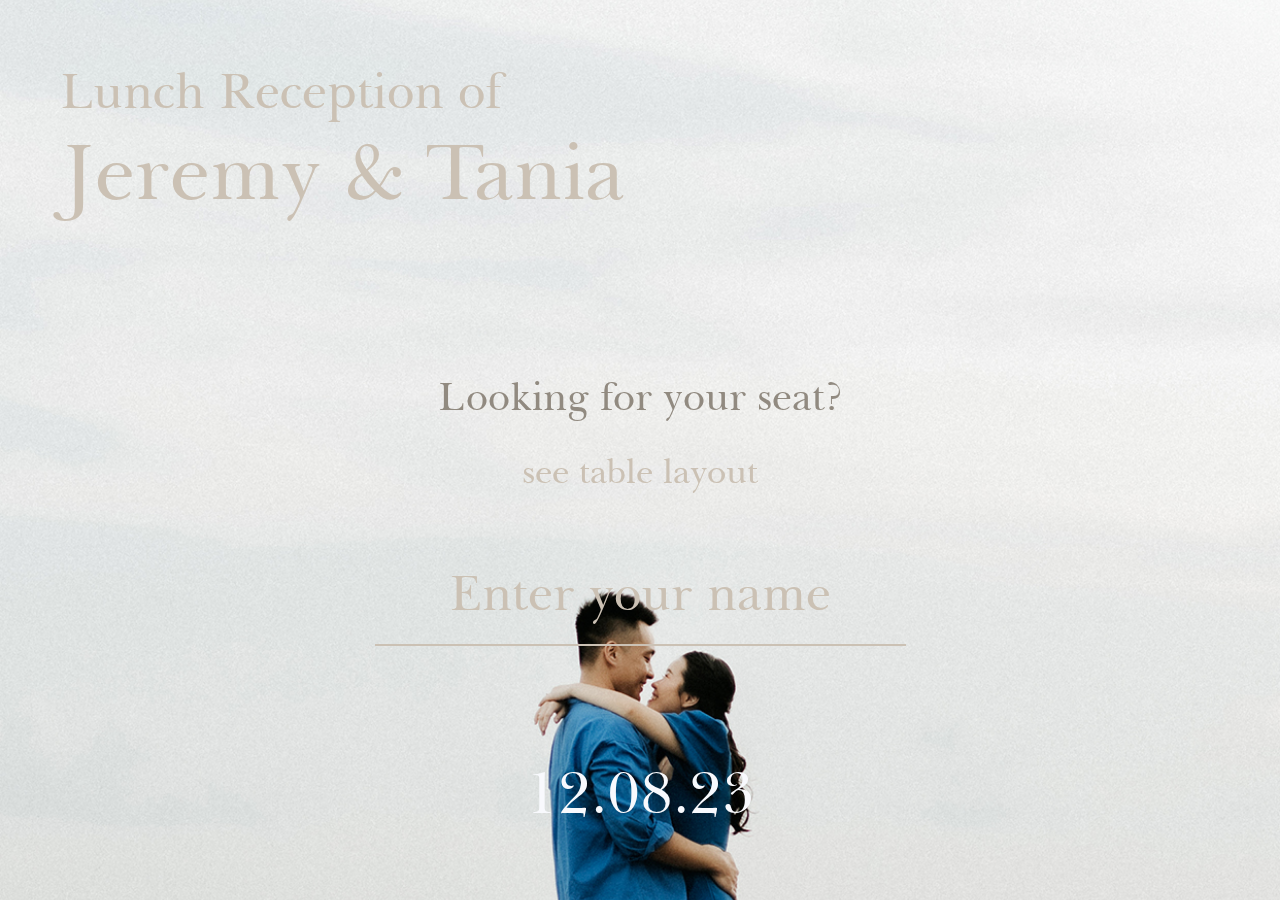
<file: index.html>
<!DOCTYPE html>
<html>

<head>
  <link rel="stylesheet" href="styles.css">
  <title>Find Your Table</title>
  <style>
    body {
      font-family: Arial, sans-serif;
    }
  </style>
</head>

<body>
  <div class="background-container">
    <div class="left-section">
      <h1 class="title-section" style="margin-top: 60px;">Lunch Reception of</h1>
      <h1 class="title-section" style="font-size: 80px;">Jeremy & Tania</h1>

      <h1 class="new-font" style="color: #918a80; margin-top: 150px;">Looking for your seat?</h1>
      <h2 class="new-font" style="color: #e8dbca"><a
          href="https://raw.githubusercontent.com/jbachtiar/wedding-website/main/table_layout2.jpg"
          class="beautified-link">
          see table layout</a></h2>
      <div class="container">
        <input class="right-section search-box" type="text" id="searchInput" placeholder="Enter your name">

      </div>
    </div>

    <div class="result-section" id="result"></div>

    <div id="tableDetailsModal" class="modal">
      <div class="modal-content">
        <span class="close" id="closeButtonId">&times;</span>
        <h2 class="table-details">Table Details</h2>
        <table id="tableDetails">
          <thead>
            <tr>
              <th>Name</th>
              <th>Table Number</th>
            </tr>
          </thead>
          <tbody>
            <!-- Guest details for the selected table will be dynamically added here -->
          </tbody>
        </table>
        <div class="legends">
          (M) : Halal | (NP) : No Shellfish
        </div>
        <div class="legends">
          (V) : Vegetarian | (BC) : Baby Chair
        </div>

      </div>

    </div>



    <script>
      function searchTable() {
        var input = document.getElementById("searchInput").value.toUpperCase();
        var resultContainer = document.getElementById("result");
        resultContainer.innerHTML = "";
        var db_url = 'https://docs.google.com/spreadsheets/d/e/2PACX-1vSuLiEQuS1OTeWyjOb66WxhtYsaJDz5geLNW1rAw1ZwVJnQEJndbYjZwYyI2EFtgcsa6pUPtL220sfy/pub?gid=1525874626&single=true&output=csv'
        fetch(db_url)
          .then(function (response) {
            return response.text();
          })
          .then(function (data) {
            var lines = data.split('\n');
            var matchingGuests = [];

            for (var i = 1; i < lines.length; i++) {
              var row = lines[i].split(',');
              var guestName = row[0].trim().toUpperCase();

              if (guestName.includes(input)) {
                matchingGuests.push({
                  name: row[0].trim(),
                  tableNumber: row[1].trim()
                });
              }
            }

            if (matchingGuests.length > 0) {
              var table = document.createElement("table");
              var tableHead = document.createElement("tr");
              var nameHeader = document.createElement("th");
              var tableNumberHeader = document.createElement("th");
              var actionHeader = document.createElement("th");

              nameHeader.appendChild(document.createTextNode("Name"));
              tableNumberHeader.appendChild(document.createTextNode("Table Number"));
              actionHeader.appendChild(document.createTextNode(""));

              tableHead.appendChild(nameHeader);
              tableHead.appendChild(tableNumberHeader);
              tableHead.appendChild(actionHeader);

              table.appendChild(tableHead);

              matchingGuests.forEach(function (guest) {
                var row = document.createElement("tr");
                var nameCell = document.createElement("td");
                var tableNumberCell = document.createElement("td");
                var buttonCell = document.createElement("td");

                nameCell.appendChild(document.createTextNode(guest.name));
                tableNumberCell.appendChild(document.createTextNode(guest.tableNumber));

                // Create the button element
                var button = document.createElement("button");
                button.textContent = "See your table";
                button.classList.add("see-table-button");

                // Add a click event listener to the button
                button.addEventListener("click", function () {
                  showTableDetails(guest.tableNumber);
                });

                // Append the button to the button cell
                buttonCell.appendChild(button);



                row.appendChild(nameCell);
                row.appendChild(tableNumberCell);
                row.appendChild(buttonCell);
                table.appendChild(row);
              });

              resultContainer.innerHTML = "";
              resultContainer.appendChild(table);
            } else {
              resultContainer.innerHTML = "No matching guests found.";
            }
          })
          .catch(function (error) {
            console.log("Error fetching guest data:", error);
          });
      }

      var searchInput = document.getElementById("searchInput");
      searchInput.addEventListener("input", searchTable);

      var seeTableButtons = document.getElementsByClassName('see-table-button');
      Array.from(seeTableButtons).forEach(function (button) {
        button.addEventListener('click', function () {
          var row = this.parentNode.parentNode;
          var tableNumber = row.cells[1].textContent;
          showTableDetails(tableNumber);
        });
      });
      // Function to display the table details modal
      async function showTableDetails(tableNumber) {
        // Get the modal element
        var modal = document.getElementById('tableDetailsModal');

        // Get the table details
        console.log(tableNumber)
        var tableDetails = await getTableDetails(tableNumber);
        console.log(tableDetails)

        // Get the table body element in the modal
        var tableBody = document.querySelector('#tableDetails tbody');
        tableBody.innerHTML = '';

        // Add the guest details to the table
        tableDetails.forEach(function (guest) {
          var newRow = tableBody.insertRow();
          newRow.insertCell().textContent = guest.name;
          newRow.insertCell().textContent = guest.tableNumber;
        });

        // Show the modal
        modal.style.display = 'block';
      }
      // Function to retrieve the guest details for a specific table number
      async function getTableDetails(tableNumber) {
        try {
          // Fetch the guest data from the Google Sheets CSV URL
          var dbUrl = 'https://docs.google.com/spreadsheets/d/e/2PACX-1vSuLiEQuS1OTeWyjOb66WxhtYsaJDz5geLNW1rAw1ZwVJnQEJndbYjZwYyI2EFtgcsa6pUPtL220sfy/pub?gid=1525874626&single=true&output=csv';
          var response = await fetch(dbUrl);
          var data = await response.text();

          // Parse the CSV data
          var lines = data.split('\n');
          var guestData = [];

          // Iterate over each row and extract the name and table number
          for (var i = 1; i < lines.length; i++) {
            var row = lines[i].split(',');
            var guestName = row[0].trim();
            var guestTableNumber = row[1].trim();

            // Check if the table number matches the input
            if (guestTableNumber === tableNumber) {
              guestData.push({
                name: guestName,
                tableNumber: guestTableNumber
              });
            }
          }

          return guestData;
        } catch (error) {
          console.log('Error fetching guest data:', error);
          return [];
        }
      }

      var modal = document.getElementById('tableDetailsModal');
      var closeButton = document.getElementById('closeButtonId');

      // Function to close the modal
      function closeModal() {
        modal.style.display = 'none';
      }

      // Event listener for the close button click event
      closeButton.addEventListener('click', closeModal);

    </script>
  </div>
  <div class="bottom-container">
    <p class="bottom-middle-text">12.08.23</p>
  </div>
</body>

</html>
</file>
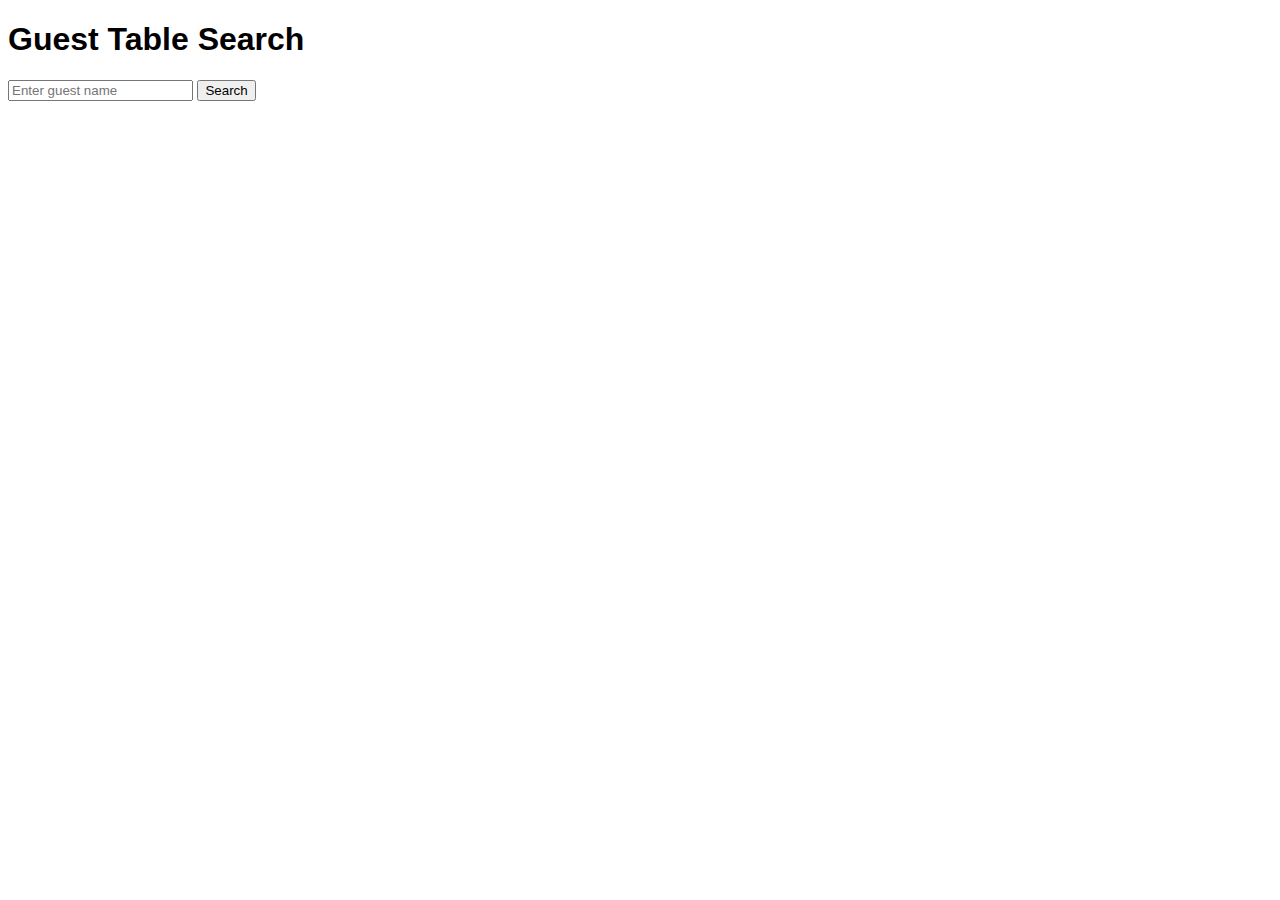
<file: home.html>
<!DOCTYPE html>
<html>
<head>
  <title>Guest Table Search</title>
  <style>
    body {
      font-family: Arial, sans-serif;
    }
  </style>
</head>
<body>
  <h1>Guest Table Search</h1>
  <input type="text" id="searchInput" placeholder="Enter guest name">
  <button onclick="searchTable()">Search</button>
  <div id="result"></div>

  <script>
    function searchTable() {
      var input = document.getElementById("searchInput").value.toUpperCase();
      var resultContainer = document.getElementById("result");
      resultContainer.innerHTML = "";

      fetch('https://docs.google.com/spreadsheets/d/e/2PACX-1vSYSLfzZ_xsJ8EnJ9Yq4T3ee_-5otgKsmbOYpcdqZLH86No797lFQ2g-cN9W35kXEq9ws1iEB0eTsbO/pub?gid=923541529&single=true&output=csv')
        .then(function (response) {
          return response.text();
        })
        .then(function (data) {
          var lines = data.split('\n');
          var matchingGuests = [];

          for (var i = 1; i < lines.length; i++) {
            var row = lines[i].split(',');
            var guestName = row[0].trim().toUpperCase();

            if (guestName.includes(input)) {
              matchingGuests.push({
                name: row[0].trim(),
                tableNumber: row[1].trim()
              });
            }
          }

          if (matchingGuests.length > 0) {
            var table = document.createElement("table");
            var tableHead = document.createElement("tr");
            var nameHeader = document.createElement("th");
            var tableNumberHeader = document.createElement("th");
            nameHeader.appendChild(document.createTextNode("Name"));
            tableNumberHeader.appendChild(document.createTextNode("Table Number"));
            tableHead.appendChild(nameHeader);
            tableHead.appendChild(tableNumberHeader);
            table.appendChild(tableHead);

            matchingGuests.forEach(function (guest) {
              var row = document.createElement("tr");
              var nameCell = document.createElement("td");
              var tableNumberCell = document.createElement("td");
              nameCell.appendChild(document.createTextNode(guest.name));
              tableNumberCell.appendChild(document.createTextNode(guest.tableNumber));
              row.appendChild(nameCell);
              row.appendChild(tableNumberCell);
              table.appendChild(row);
            });

            resultContainer.appendChild(table);
          } else {
            resultContainer.innerHTML = "No matching guests found.";
          }
        })
        .catch(function (error) {
          console.log("Error fetching guest data:", error);
        });
    }
  </script>
</body>
</html>
</file>
<file: styles.css>
.result-section {
  overflow-y: auto;
}
body {
  font-family: Arial, sans-serif;
  margin: 20px;
  display: flex;
  flex-direction: column;
  justify-content: center;
  align-items: center;
  font-size: 35px;
}

h1 {
  text-align: center;
  font-size: 40px;
}

h2 {
  font-size: 35px;
  text-align: center;
}

#searchInput {
  margin-top: 20px;
  margin-bottom: 10px;
  font-size: 50px;
  padding: 20px;
  text-align: center;
}

#result {
  margin-top: 20px;
  text-align: center;
  font-family: "BaskervilleOldFaceRegular", serif;
  font-weight: 200;
  color: #918a80;
  padding-left: 25px;
  padding-right: 25px;
}

table {
  width: 100%;
  border-collapse: collapse;
  margin-top: 10px;
}

th {
  font-weight: bold;
  border: 1px solid #ccc;
  padding: 15px;
}

td {
  padding: 15px;
  text-align: center;
  vertical-align: middle;
  border: 1px solid #ccc;
}

td:nth-child(3),
th:nth-child(3) {
  border: none;
}
/* Existing CSS styles */

/* Style for the modal */
.modal {
  display: none;
  position: fixed;
  z-index: 1;
  left: 0;
  top: 0;
  width: 100%;
  height: 100%;
  overflow: auto;
  background-color: rgba(0, 0, 0, 0.4);
}

.modal-content {
  background-color: #fefefe;
  margin: 10% auto;
  padding: 50px;
  border: 1px solid #888;
  width: 80%;
  border-radius: 35px;
}

.close {
  color: #aaa;
  float: right;
  font-size: 45px;
  font-weight: bold;
  cursor: pointer;
}

.close:hover,
.close:focus {
  color: #000;
  text-decoration: none;
  cursor: pointer;
}

/* Additional style for the button */
.see-table-button {
  background-color: transparent;
  border: none;
  color: #918a80;
  padding: 5px 10px;
  text-align: center;
  text-decoration: none;
  display: inline-block;
  cursor: pointer;
  font-size: 35px;
}
.beautified-link {
  color: #cbc1b4;
  text-decoration: none;
  /* border-bottom: 2px solid #cbc1b4; */
  transition: border-bottom-color 0.3s ease;
  /* 
  border-radius: 10px 10px 10px 10px;
  padding: 10x; */

  /* Apply a border to the top-left and bottom-right corners */
  /* border-width: 2px;
  border-style: solid;
  border-color: #cbc1b4;*/
}
a.beautified-link svg {
  width: 16px;
  height: 16px;
  fill: #cbc1b4;
  margin-right: 5px;
}

.beautified-link:hover {
  border-bottom-color: #666;
}

.banner {
  width: 100%;
  text-align: center;
}

.banner img {
  width: 100%;
  max-width: 100%;
  height: auto;
}
.title-section {
  font-size: 50px;
  font-family: "BaskervilleOldFaceRegular", serif;
  color: #cbc1b4;
  font-weight: 400;
  margin: 0px;
  margin-left: 60px;
  text-align: left;
}

@media screen and (max-width: 600px) {
  /* Adjust styles for smaller screens */
  .result-section {
    margin: 5px;
  }

  .modal-content {
    width: 90%;
  }
}
.background-container {
  position: fixed;
  top: 0;
  left: 0;
  width: 100%;
  height: 100%;
  background-image: url("background.jpg");
  background-size: cover;
  background-position: center;
  z-index: -1; /* To place the container behind other content */
}

@font-face {
  font-family: "BaskervilleOldFaceRegular";
  src: url("fonts/BaskervilleBT.ttf") format("truetype");
  /* Add other font formats if available */
  font-weight: normal;
  font-style: normal;
}

.bottom-container {
  display: flex;
  align-items: center;
  justify-content: center;
  height: 100%;
}

/* Style the bottom middle text */
.bottom-middle-text {
  position: absolute;
  bottom: 10px; /* Adjust this value as needed to control the vertical position */
  left: 50%;
  transform: translateX(-50%);
  font-size: 60px; /* Adjust the font size as needed */
  color: #f8f9fd; /* Change the color to your preference */
  font-family: "BaskervilleOldFaceRegular", serif;
  font-weight: 200;
  /* Add any other styling you want for the text */
}

.search-box {
  border: none; /* Remove the default border */
  border-bottom: 2px solid #cbc1b4; /* Add a bottom border */
  background-color: transparent; /* Set the background to transparent */
  outline: none; /* Remove the focus outline */
  padding: 8px; /* Adjust padding as needed */
  font-size: 18px; /* Adjust the font size as needed */
  color: #cbc1b4; /* Set the text color to your preference */
  font-family: "BaskervilleOldFaceRegular", serif;
  font-weight: 200;

  /* Add any other styling you want for the search box */
}

.search-box::placeholder {
  color: #cbc1b4; /* Set the placeholder text color to your preference */
  font-family: "BaskervilleOldFaceRegular", serif;
  font-weight: 200;
}

.new-font {
  font-family: "BaskervilleOldFaceRegular", serif;
  font-weight: 200;
}

.container {
  display: flex;
  justify-content: center;
  align-items: center;
}

#tableDetails {
  font-family: "BaskervilleOldFaceRegular", serif;
  font-weight: 200;
  color: #918a80;
}

.table-details {
  font-family: "BaskervilleOldFaceRegular", serif;
  font-weight: 200;
  color: #918a80;
}

.legends {
  font-family: "BaskervilleOldFaceRegular", serif;
  font-weight: 200;
  color: #cbc1b4;
  text-align: center;
  margin-top: 25px;
}
</file>
